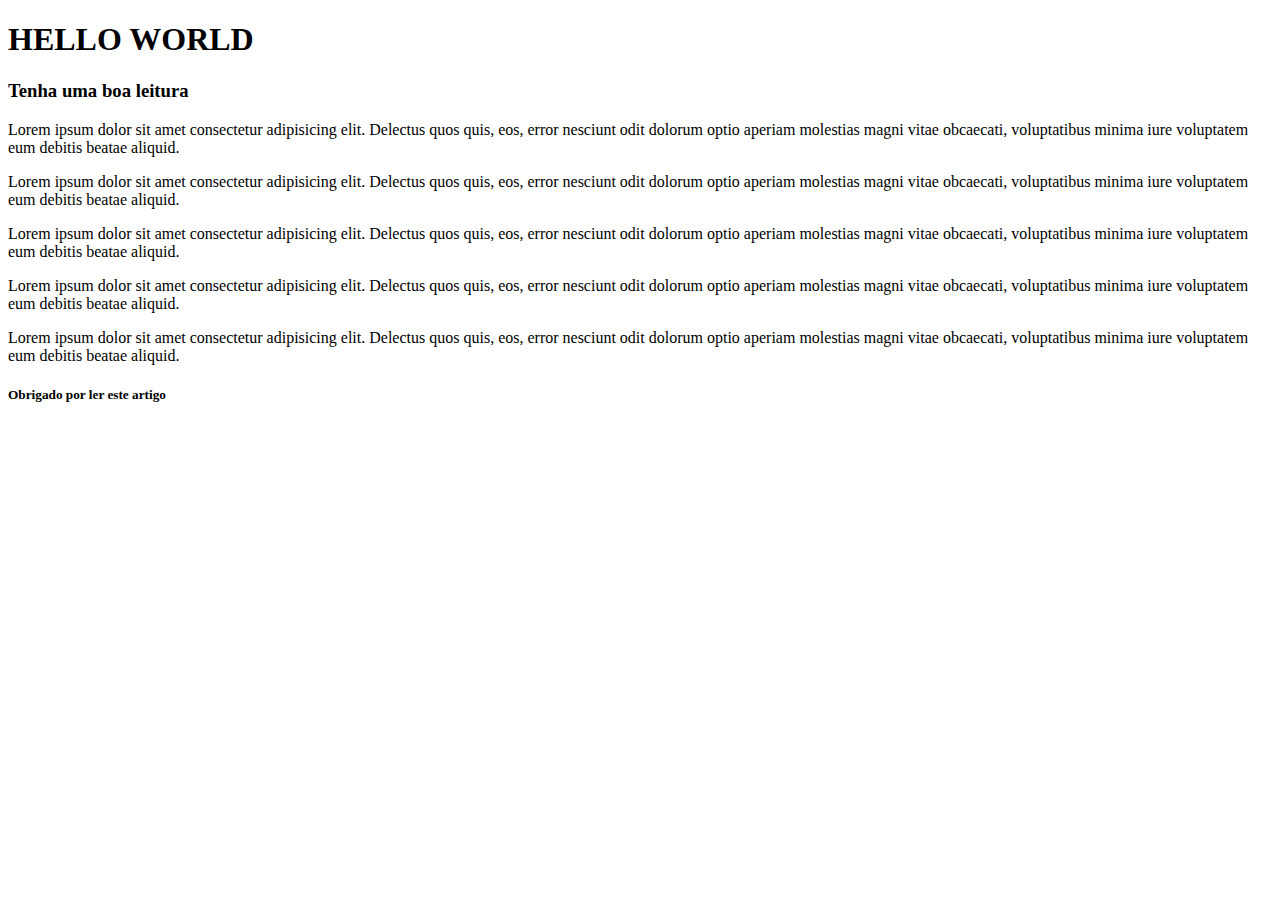
<file: 1 - HTML - Basico/3 - Indentação/index.html>
<!DOCTYPE html>
<html>
  <head>
    <title>Aula - Indentação</title>
  </head>
  <body>
    <section>
      <header>
        <h1>HELLO WORLD</h1>
        <h3>Tenha uma boa leitura</h3>
      </header>
      <article>
        <p>
          Lorem ipsum dolor sit amet consectetur adipisicing elit. Delectus quos quis, eos, error nesciunt odit dolorum optio aperiam molestias magni vitae obcaecati, voluptatibus minima iure voluptatem eum debitis beatae aliquid.
        </p>
        <p>
          Lorem ipsum dolor sit amet consectetur adipisicing elit. Delectus quos quis, eos, error nesciunt odit dolorum optio aperiam molestias magni vitae obcaecati, voluptatibus minima iure voluptatem eum debitis beatae aliquid.
        </p>
        <p>
          Lorem ipsum dolor sit amet consectetur adipisicing elit. Delectus quos quis, eos, error nesciunt odit dolorum optio aperiam molestias magni vitae obcaecati, voluptatibus minima iure voluptatem eum debitis beatae aliquid.
        </p>
        <p>
          Lorem ipsum dolor sit amet consectetur adipisicing elit. Delectus quos quis, eos, error nesciunt odit dolorum optio aperiam molestias magni vitae obcaecati, voluptatibus minima iure voluptatem eum debitis beatae aliquid.
        </p>
        <p>
          Lorem ipsum dolor sit amet consectetur adipisicing elit. Delectus quos quis, eos, error nesciunt odit dolorum optio aperiam molestias magni vitae obcaecati, voluptatibus minima iure voluptatem eum debitis beatae aliquid.
        </p>
      </article>
      <footer>
        <h5>Obrigado por ler este artigo</h5>
      </footer>
    </section>  
  </body>
</html>
</file>
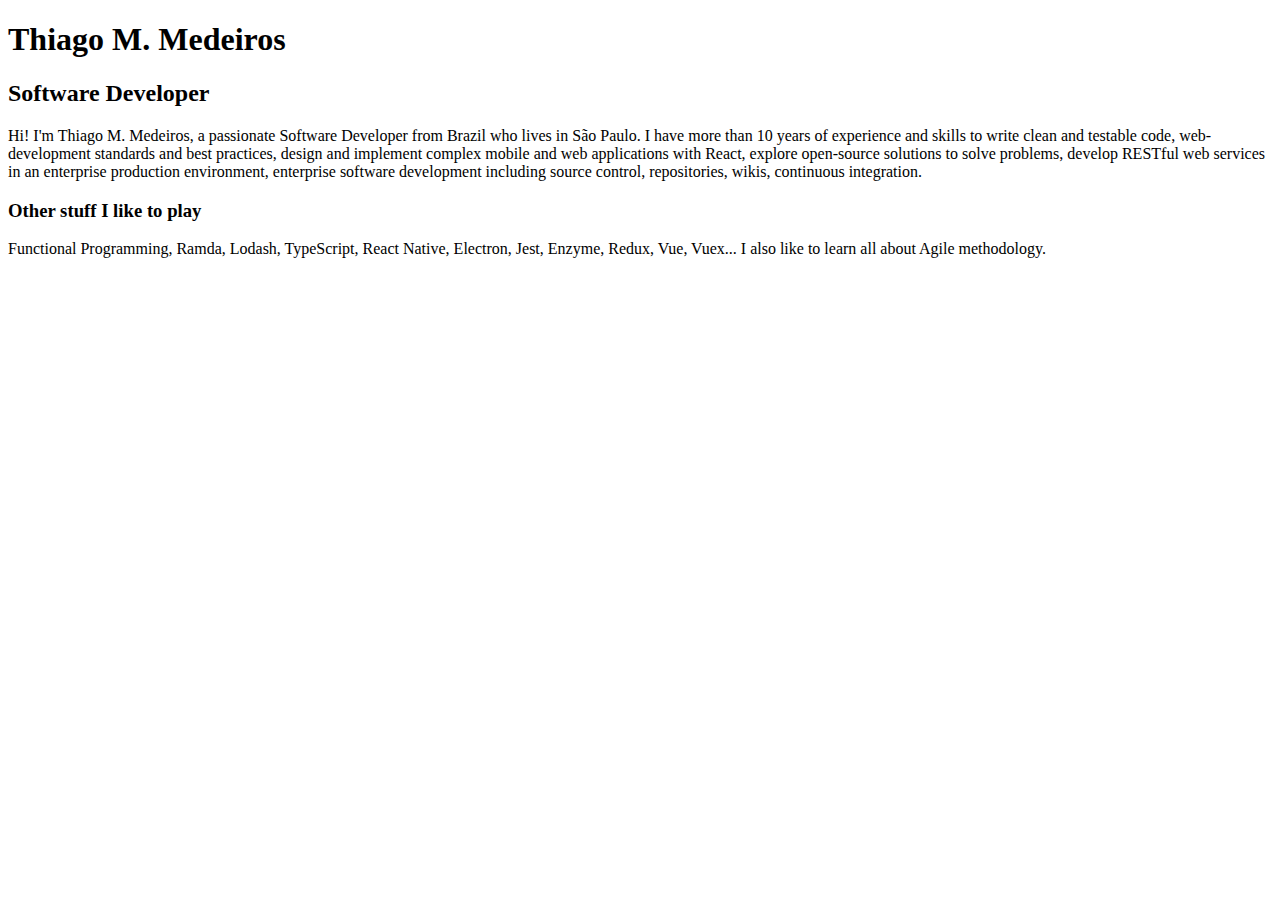
<file: 1 - HTML - Basico/4 - Títulos e Parágrafos/index.html>
<!DOCTYPE html>
<html lang="pt">
<head>
  <meta charset="UTF-8">
  <meta name="viewport" content="width=device-width, initial-scale=1.0">
  <title>Thiago M. Medeiros</title>
</head>
<body>
  
  <h1>Thiago M. Medeiros</h1>
  <h2>Software Developer</h2>
  <p>
    Hi! I'm Thiago M. Medeiros, a passionate Software Developer from Brazil who lives in São Paulo. I have more than 10 years of experience and skills to write clean and testable code, web-development standards and best practices, design and implement complex mobile and web applications with React, explore open-source solutions to solve problems, develop RESTful web services in an enterprise production environment, enterprise software development including source control, repositories, wikis, continuous integration.
  </p>

  <h3>Other stuff I like to play</h3>
  <p>
    Functional Programming, Ramda, Lodash, TypeScript, React Native, Electron, Jest, Enzyme, Redux, Vue, Vuex... I also like to learn all about Agile methodology.
  </p>

</body>
</html>
</file>
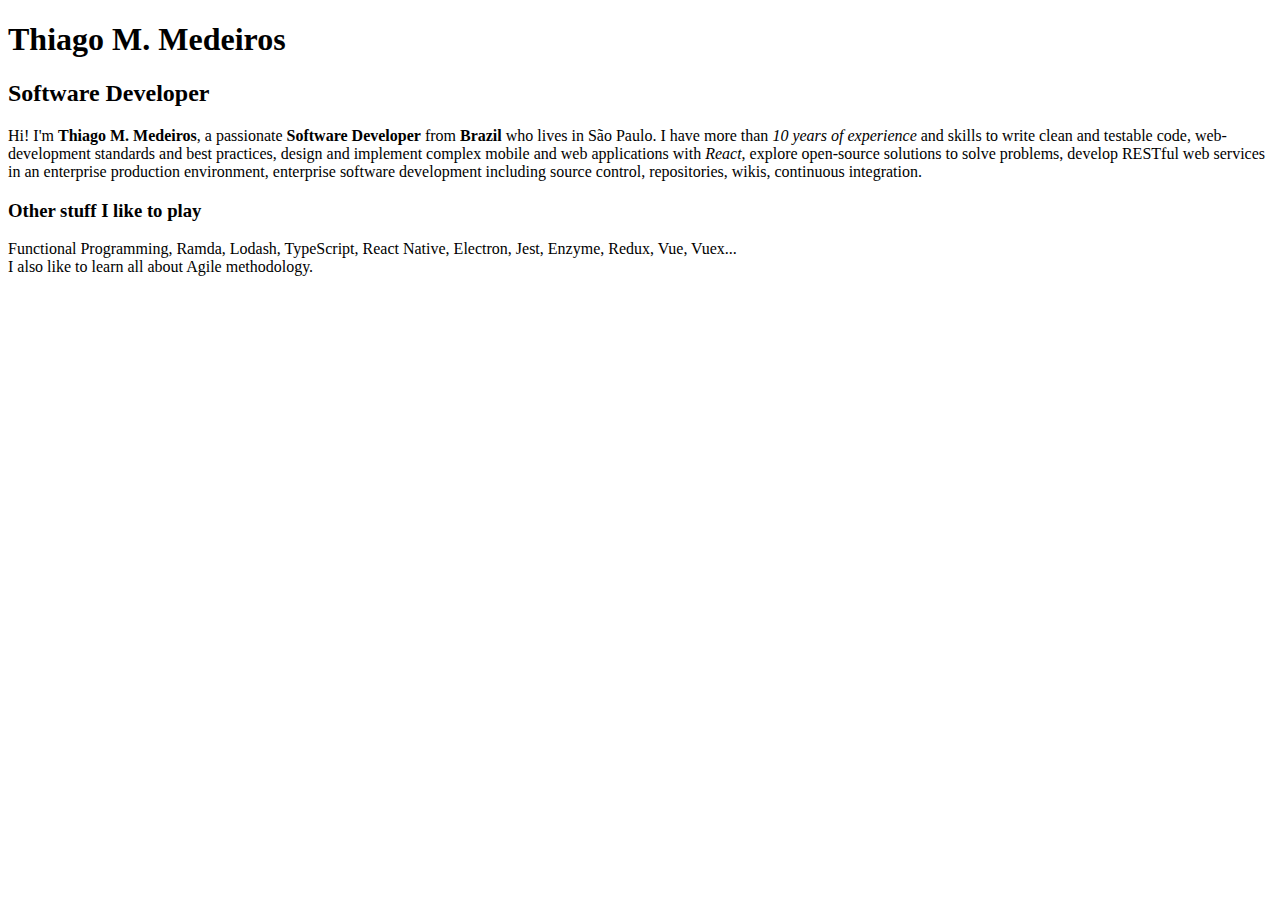
<file: 1 - HTML - Basico/5 - Formatação de Texto/index.html>
<!DOCTYPE html>
<html lang="pt">
<head>
  <meta charset="UTF-8">
  <meta name="viewport" content="width=device-width, initial-scale=1.0">
  <title>Thiago M. Medeiros</title>
</head>
<body>
  
  <h1>Thiago M. Medeiros</h1>
  <h2>Software Developer</h2>
  <p>
    Hi! I'm <strong>Thiago M. Medeiros</strong>, a passionate <strong>Software Developer</strong> from <b>Brazil</b> who lives in São Paulo. I have more than <em>10 years of experience</em> and skills to write clean and testable code, web-development standards and best practices, design and implement complex mobile and web applications with <i>React</i>, explore open-source solutions to solve problems, develop RESTful web services in an enterprise production environment, enterprise software development including source control, repositories, wikis, continuous integration.
  </p>

  <h3>Other stuff I like to play</h3>
  <p>
    Functional Programming, Ramda, Lodash, TypeScript, React Native, Electron, Jest, Enzyme, Redux, Vue, Vuex...
    <br>I also like to learn all about Agile methodology.
  </p>

</body>
</html>
</file>
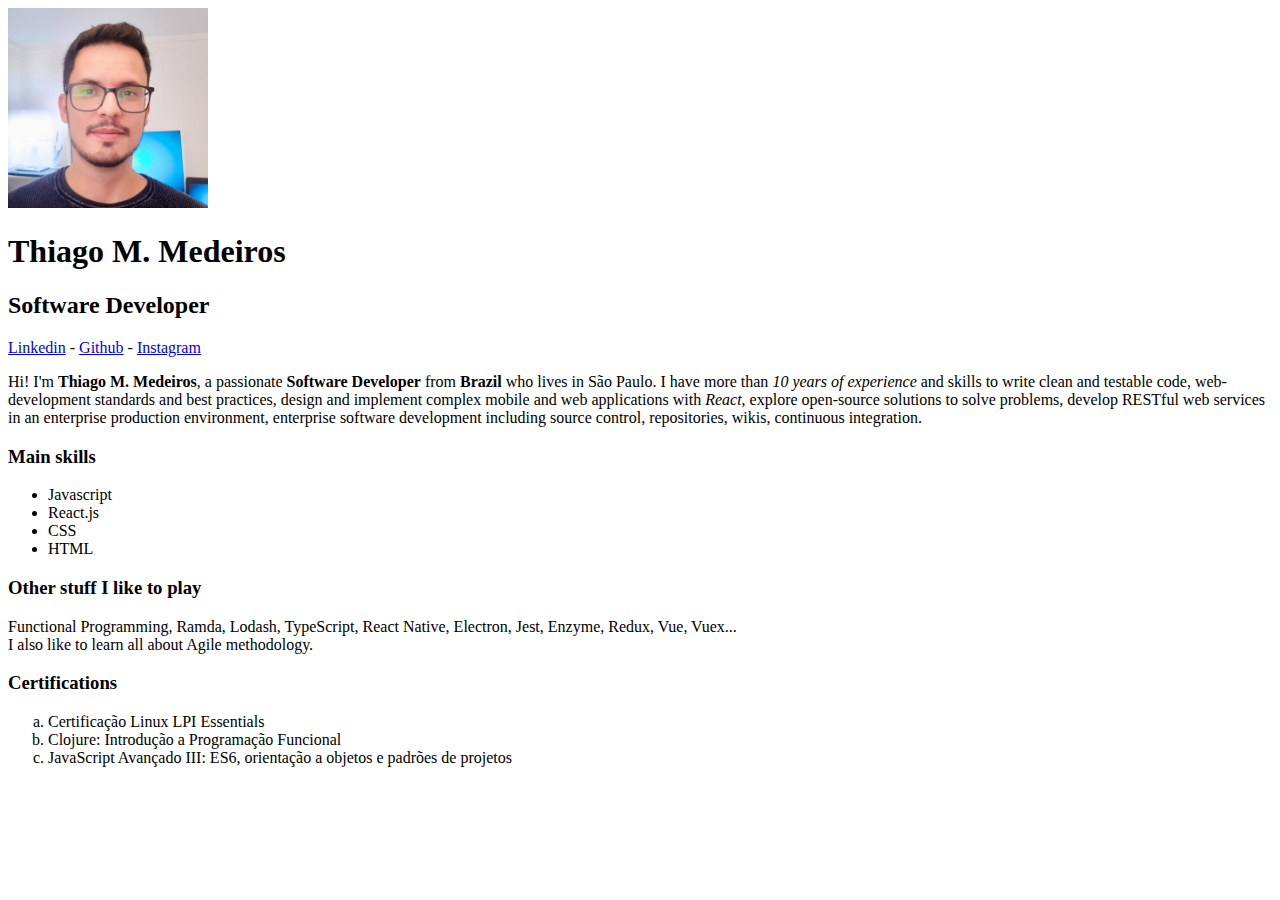
<file: 1 - HTML - Basico/6 - Imagens, Links e Listas/index.html>
<!DOCTYPE html>
<html lang="pt">
<head>
  <meta charset="UTF-8">
  <meta name="viewport" content="width=device-width, initial-scale=1.0">
  <title>Thiago M. Medeiros</title>
</head>
<body>
  
  <img src="thiago.jpeg" width="200" alt="Foto: Thiago M. Medeiros">

  <h1>Thiago M. Medeiros</h1>
  <h2>Software Developer</h2>

  <a href="http://www.linkedin.com" target="_blank">Linkedin</a>
  -
  <a href="http://www.github.com" target="_blank">Github</a>
  -
  <a href="http://www.instagram.com" target="_blank">Instagram</a>

  <p>
    Hi! I'm <strong>Thiago M. Medeiros</strong>, a passionate <strong>Software Developer</strong> from <b>Brazil</b> who lives in São Paulo. I have more than <em>10 years of experience</em> and skills to write clean and testable code, web-development standards and best practices, design and implement complex mobile and web applications with <i>React</i>, explore open-source solutions to solve problems, develop RESTful web services in an enterprise production environment, enterprise software development including source control, repositories, wikis, continuous integration.
  </p>

  <h3>Main skills</h3>
  <ul>
    <li>Javascript</li>
    <li>React.js</li>
    <li>CSS</li>
    <li>HTML</li>
  </ul>

  <h3>Other stuff I like to play</h3>
  <p>
    Functional Programming, Ramda, Lodash, TypeScript, React Native, Electron, Jest, Enzyme, Redux, Vue, Vuex...
    <br>I also like to learn all about Agile methodology.
  </p>

  <h3>Certifications</h3>
  <ol type="a">
    <li>Certificação Linux LPI Essentials</li>
    <li>Clojure: Introdução a Programação Funcional</li>
    <li>JavaScript Avançado III: ES6, orientação a objetos e padrões de projetos</li>
  </ol>

</body>
</html>
</file>
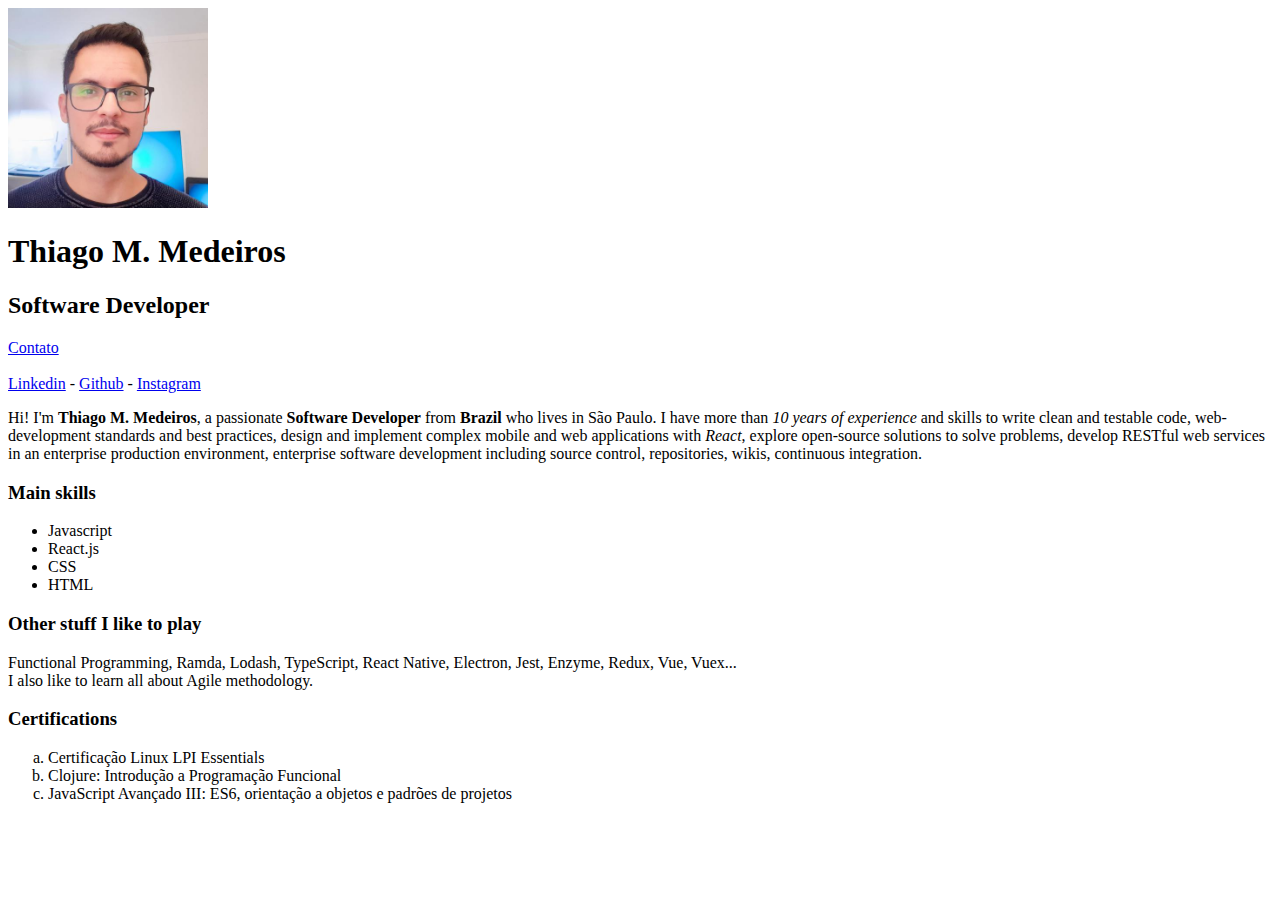
<file: 1 - HTML - Basico/7 - Navegação/index.html>
<!DOCTYPE html>
<html lang="pt">
<head>
  <meta charset="UTF-8">
  <meta name="viewport" content="width=device-width, initial-scale=1.0">
  <title>Thiago M. Medeiros</title>
</head>
<body>
  
  <img src="thiago.jpeg" width="200" alt="Foto: Thiago M. Medeiros">

  <h1>Thiago M. Medeiros</h1>
  <h2>Software Developer</h2>

  <a href="contato.html">Contato</a>
  
  <br><br>

  <a href="http://www.linkedin.com" target="_blank">Linkedin</a>
  -
  <a href="http://www.github.com" target="_blank">Github</a>
  -
  <a href="http://www.instagram.com" target="_blank">Instagram</a>

  <p>
    Hi! I'm <strong>Thiago M. Medeiros</strong>, a passionate <strong>Software Developer</strong> from <b>Brazil</b> who lives in São Paulo. I have more than <em>10 years of experience</em> and skills to write clean and testable code, web-development standards and best practices, design and implement complex mobile and web applications with <i>React</i>, explore open-source solutions to solve problems, develop RESTful web services in an enterprise production environment, enterprise software development including source control, repositories, wikis, continuous integration.
  </p>

  <h3>Main skills</h3>
  <ul>
    <li>Javascript</li>
    <li>React.js</li>
    <li>CSS</li>
    <li>HTML</li>
  </ul>

  <h3>Other stuff I like to play</h3>
  <p>
    Functional Programming, Ramda, Lodash, TypeScript, React Native, Electron, Jest, Enzyme, Redux, Vue, Vuex...
    <br>I also like to learn all about Agile methodology.
  </p>

  <h3>Certifications</h3>
  <ol type="a">
    <li>Certificação Linux LPI Essentials</li>
    <li>Clojure: Introdução a Programação Funcional</li>
    <li>JavaScript Avançado III: ES6, orientação a objetos e padrões de projetos</li>
  </ol>

</body>
</html>
</file>
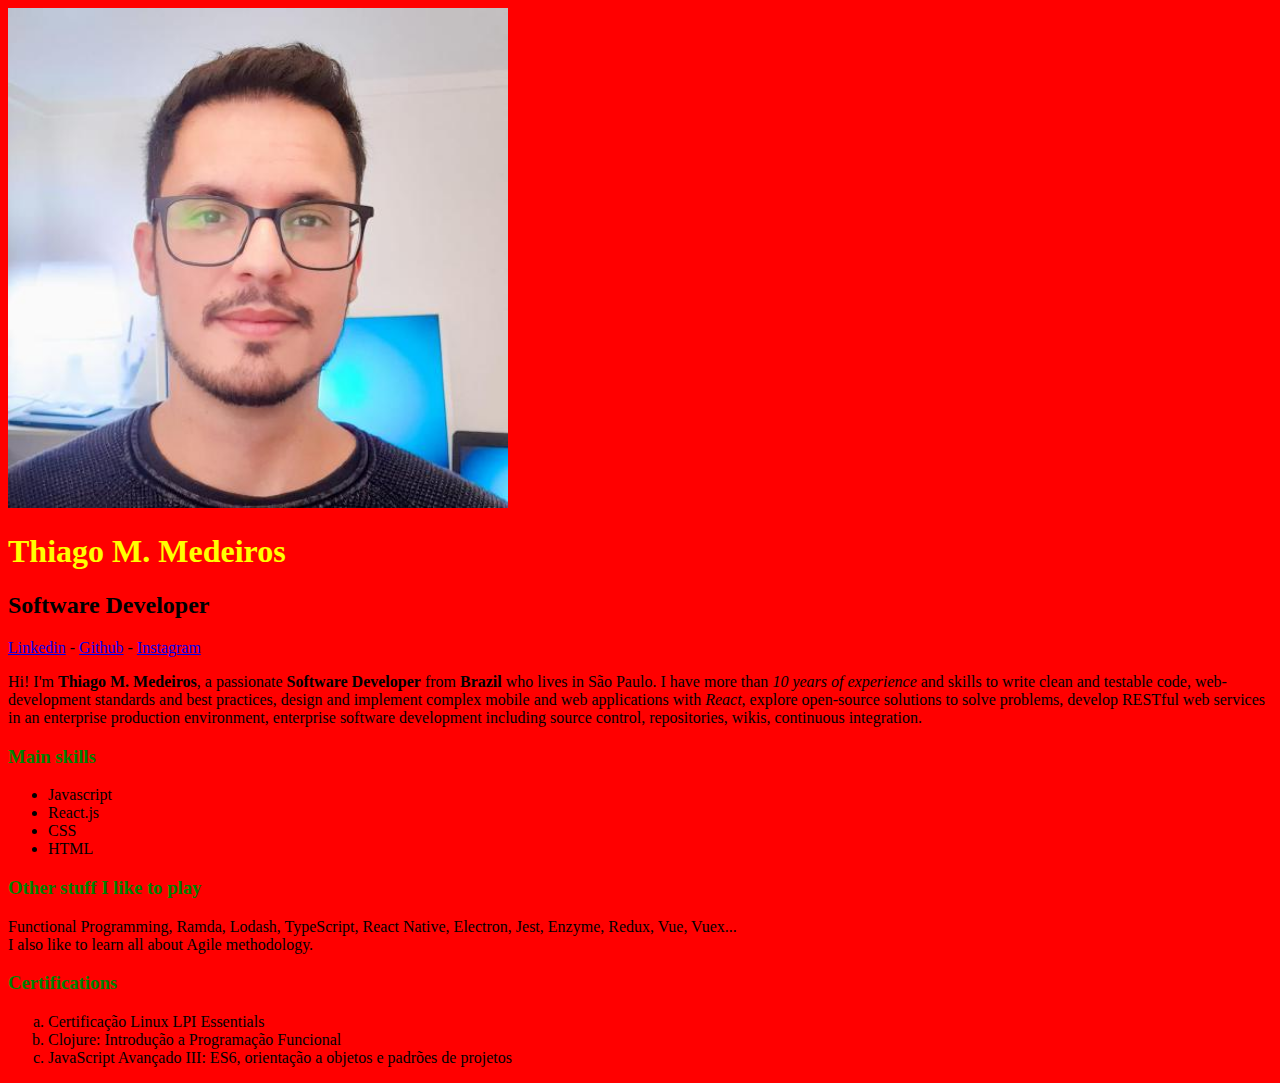
<file: 2 - CSS - Basico/aula1/index.html>
<!DOCTYPE html>
<html lang="pt">

<head>
  <meta charset="UTF-8">
  <meta name="viewport" content="width=device-width, initial-scale=1.0">
  <title>Thiago M. Medeiros</title>

  <link rel="stylesheet" href="style.css">
</head>

<body>

  <img src="thiago.jpeg" alt="Foto: Thiago M. Medeiros" class="foto-principal">

  <h1 id="titulo-principal">Thiago M. Medeiros</h1>
  <h2>Software Developer</h2>

  <a href="http://www.linkedin.com" target="_blank">Linkedin</a>
  -
  <a href="http://www.github.com" target="_blank">Github</a>
  -
  <a href="http://www.instagram.com" target="_blank">Instagram</a>

  <p>
    Hi! I'm <strong>Thiago M. Medeiros</strong>, a passionate <strong>Software Developer</strong> from <b>Brazil</b> who
    lives in São Paulo. I have more than <em>10 years of experience</em> and skills to write clean and testable code,
    web-development standards and best practices, design and implement complex mobile and web applications with
    <i>React</i>, explore open-source solutions to solve problems, develop RESTful web services in an enterprise
    production environment, enterprise software development including source control, repositories, wikis, continuous
    integration.
  </p>

  <h3>Main skills</h3>
  <ul>
    <li>Javascript</li>
    <li>React.js</li>
    <li>CSS</li>
    <li>HTML</li>
  </ul>

  <h3>Other stuff I like to play</h3>
  <p>
    Functional Programming, Ramda, Lodash, TypeScript, React Native, Electron, Jest, Enzyme, Redux, Vue, Vuex...
    <br>I also like to learn all about Agile methodology.
  </p>

  <h3>Certifications</h3>
  <ol type="a">
    <li>Certificação Linux LPI Essentials</li>
    <li>Clojure: Introdução a Programação Funcional</li>
    <li>JavaScript Avançado III: ES6, orientação a objetos e padrões de projetos</li>
  </ol>

</body>

</html>
</file>
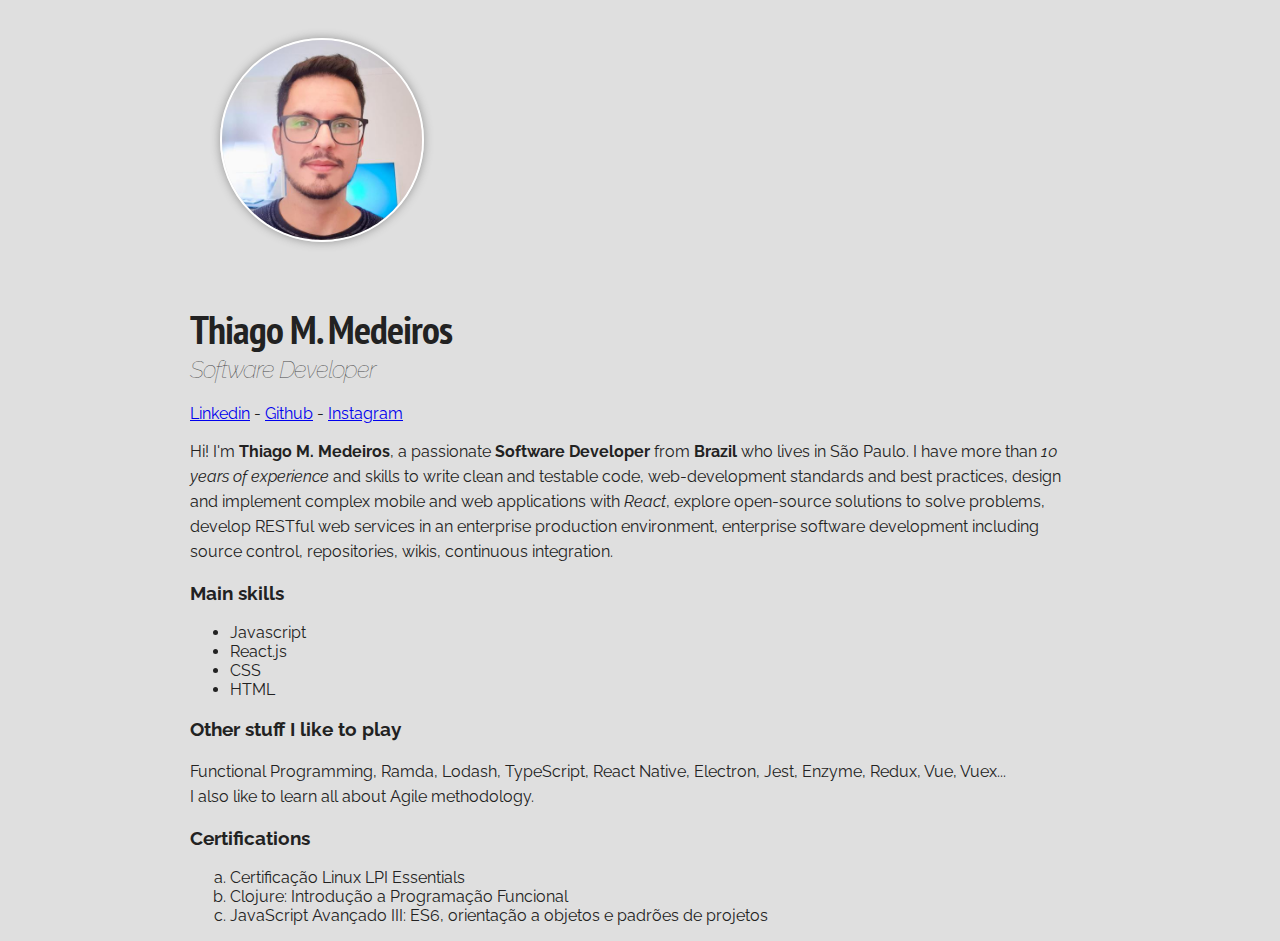
<file: 2 - CSS - Basico/aula10/index.html>
<!DOCTYPE html>
<html lang="pt">
<head>
  <meta charset="UTF-8">
  <meta name="viewport" content="width=device-width, initial-scale=1.0">
  <title>Thiago M. Medeiros</title>

  <link href="https://fonts.googleapis.com/css2?family=PT+Sans+Narrow:wght@700&family=Raleway:wght@400;500&display=swap" rel="stylesheet">
  <link rel="stylesheet" href="style.css">
</head>
<body>

  <div class="container">
    <div class="profile">
      <img src="thiago.jpeg" alt="Foto: Thiago M. Medeiros" class="foto-principal">

      <h1>Thiago M. Medeiros</h1>
      <h2>Software Developer</h2>

      <a href="http://www.linkedin.com" target="_blank">Linkedin</a>
      -
      <a href="http://www.github.com" target="_blank">Github</a>
      -
      <a href="http://www.instagram.com" target="_blank">Instagram</a>
    </div>

    <p>
      Hi! I'm <strong>Thiago M. Medeiros</strong>, a passionate <strong>Software Developer</strong> from <b>Brazil</b> who lives in São Paulo. I have more than <em>10 years of experience</em> and skills to write clean and testable code, web-development standards and best practices, design and implement complex mobile and web applications with <i>React</i>, explore open-source solutions to solve problems, develop RESTful web services in an enterprise production environment, enterprise software development including source control, repositories, wikis, continuous integration.
    </p>

    <h3>Main skills</h3>
    <ul>
      <li>Javascript</li>
      <li>React.js</li>
      <li>CSS</li>
      <li>HTML</li>
    </ul>

    <h3>Other stuff I like to play</h3>
    <p>
      Functional Programming, Ramda, Lodash, TypeScript, React Native, Electron, Jest, Enzyme, Redux, Vue, Vuex...
      <br>I also like to learn all about Agile methodology.
    </p>

    <h3>Certifications</h3>
    <ol type="a">
      <li>Certificação Linux LPI Essentials</li>
      <li>Clojure: Introdução a Programação Funcional</li>
      <li>JavaScript Avançado III: ES6, orientação a objetos e padrões de projetos</li>
    </ol>
  </div>

</body>
</html>
</file>
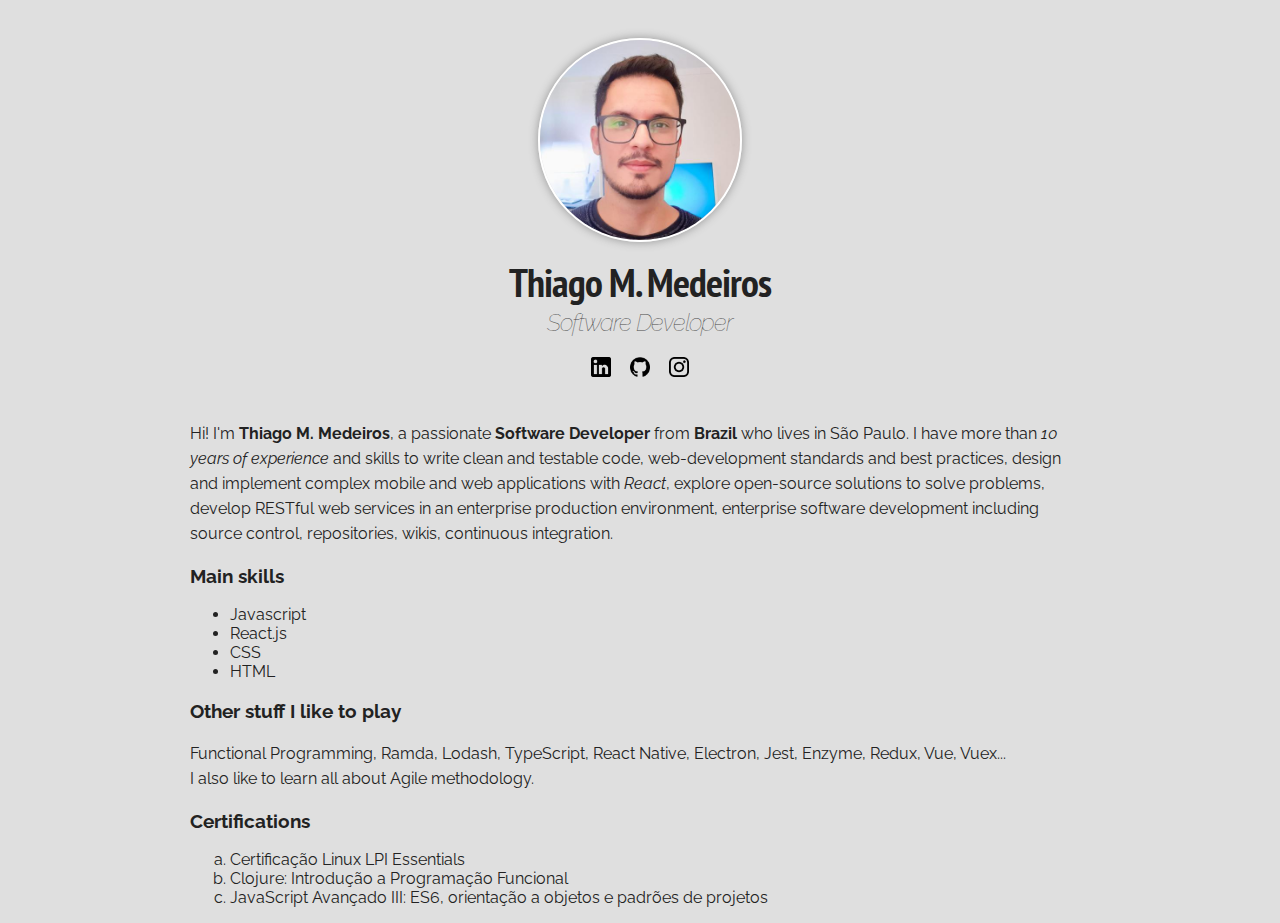
<file: 2 - CSS - Basico/aula11/index.html>
<!DOCTYPE html>
<html lang="pt">
<head>
  <meta charset="UTF-8">
  <meta name="viewport" content="width=device-width, initial-scale=1.0">
  <title>Thiago M. Medeiros</title>

  <link href="https://fonts.googleapis.com/css2?family=PT+Sans+Narrow:wght@700&family=Raleway:wght@400;500&display=swap" rel="stylesheet">
  <link rel="stylesheet" href="style.css">
</head>
<body>

  <div class="container">
    <div class="profile">
      <img src="thiago.jpeg" alt="Foto: Thiago M. Medeiros" class="foto-principal">

      <h1>Thiago M. Medeiros</h1>
      <h2>Software Developer</h2>

      <a href="http://www.linkedin.com" target="_blank" class="social-links">
        <img src="logo-linkedin.png" alt="Linkedin" class="social-icons">
      </a>
      <a href="http://www.github.com" target="_blank" class="social-links">
        <img src="logo-github.png" alt="github" class="social-icons github">
      </a>
      <a href="http://www.instagram.com" target="_blank" class="social-links">
        <img src="logo-instagram.png" alt="Instagram" class="social-icons">
      </a>
    </div>

    <p>
      Hi! I'm <strong>Thiago M. Medeiros</strong>, a passionate <strong>Software Developer</strong> from <b>Brazil</b> who lives in São Paulo. I have more than <em>10 years of experience</em> and skills to write clean and testable code, web-development standards and best practices, design and implement complex mobile and web applications with <i>React</i>, explore open-source solutions to solve problems, develop RESTful web services in an enterprise production environment, enterprise software development including source control, repositories, wikis, continuous integration.
    </p>

    <h3>Main skills</h3>
    <ul>
      <li>Javascript</li>
      <li>React.js</li>
      <li>CSS</li>
      <li>HTML</li>
    </ul>

    <h3>Other stuff I like to play</h3>
    <p>
      Functional Programming, Ramda, Lodash, TypeScript, React Native, Electron, Jest, Enzyme, Redux, Vue, Vuex...
      <br>I also like to learn all about Agile methodology.
    </p>

    <h3>Certifications</h3>
    <ol type="a">
      <li>Certificação Linux LPI Essentials</li>
      <li>Clojure: Introdução a Programação Funcional</li>
      <li>JavaScript Avançado III: ES6, orientação a objetos e padrões de projetos</li>
    </ol>
  </div>

</body>
</html>
</file>
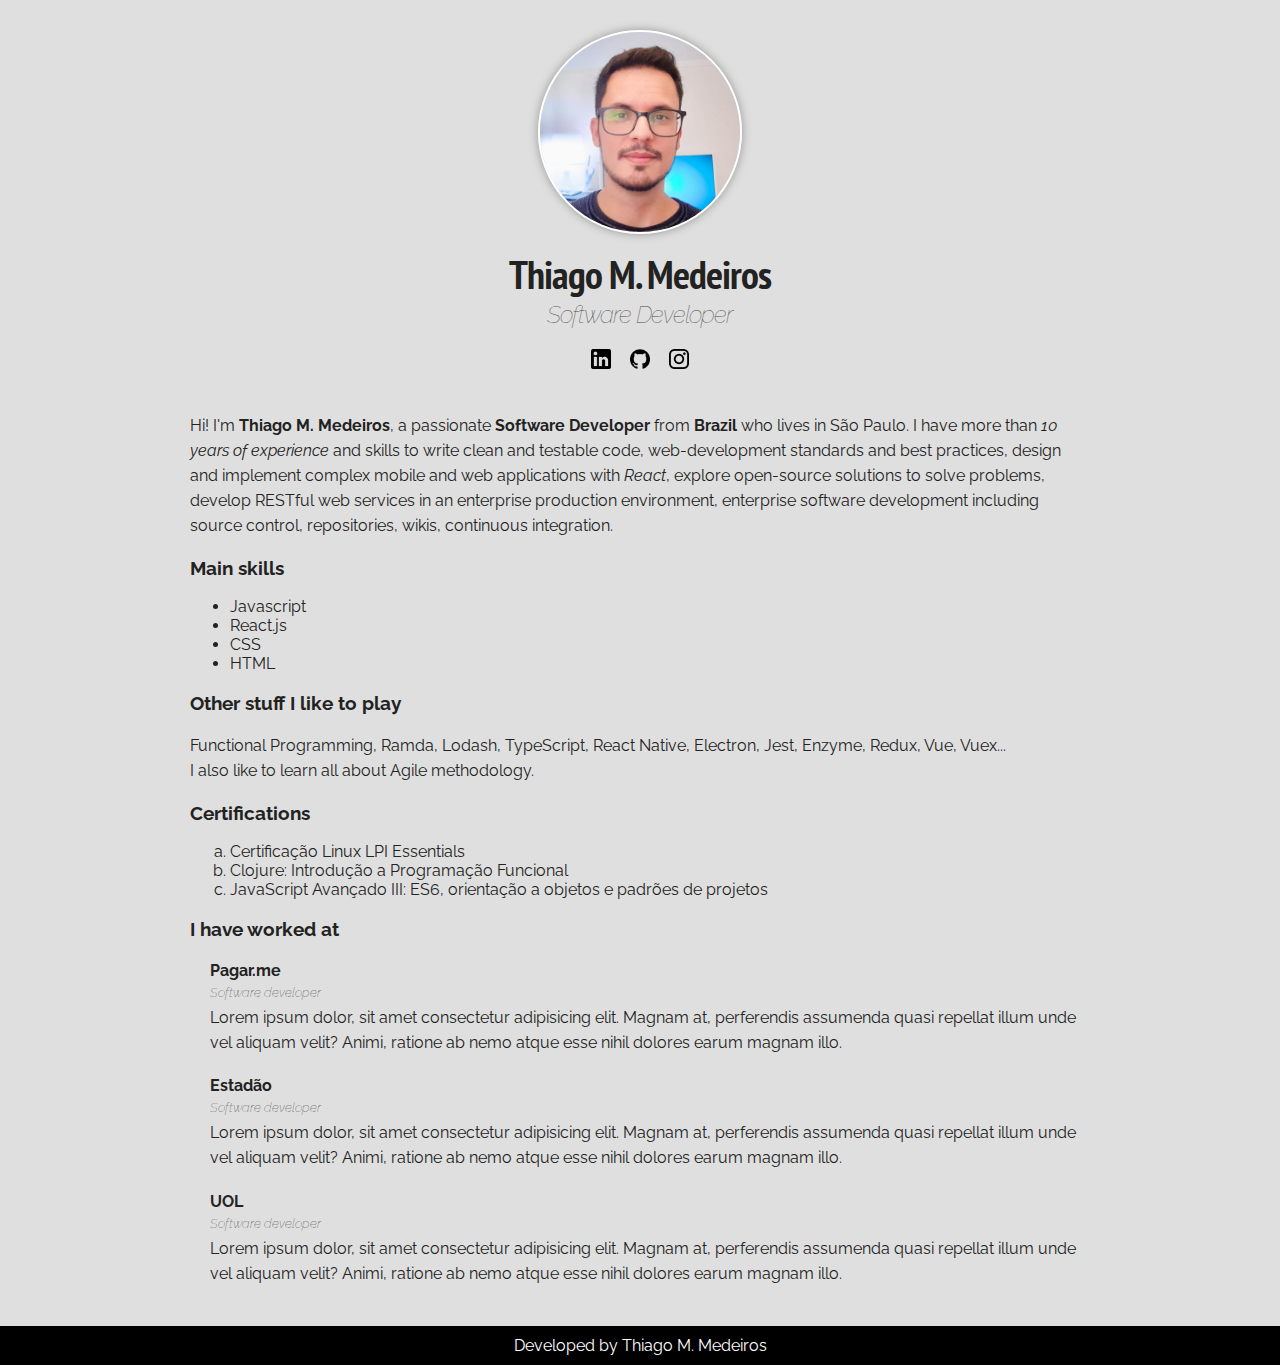
<file: 2 - CSS - Basico/aula12/index.html>
<!DOCTYPE html>
<html lang="pt">
<head>
  <meta charset="UTF-8">
  <meta name="viewport" content="width=device-width, initial-scale=1.0">
  <title>Thiago M. Medeiros</title>

  <link href="https://fonts.googleapis.com/css2?family=PT+Sans+Narrow:wght@700&family=Raleway:wght@400;500&display=swap" rel="stylesheet">
  <link rel="stylesheet" href="style.css">
</head>
<body>

  <div class="container">
    <div class="profile">
      <img src="thiago.jpeg" alt="Foto: Thiago M. Medeiros" class="foto-principal">

      <h1>Thiago M. Medeiros</h1>
      <h2>Software Developer</h2>

      <a href="http://www.linkedin.com" target="_blank" class="social-links">
        <img src="logo-linkedin.png" alt="Linkedin" class="social-icons">
      </a>
      <a href="http://www.github.com" target="_blank" class="social-links">
        <img src="logo-github.png" alt="github" class="social-icons github">
      </a>
      <a href="http://www.instagram.com" target="_blank" class="social-links">
        <img src="logo-instagram.png" alt="Instagram" class="social-icons">
      </a>
    </div>

    <p>
      Hi! I'm <strong>Thiago M. Medeiros</strong>, a passionate <strong>Software Developer</strong> from <b>Brazil</b> who lives in São Paulo. I have more than <em>10 years of experience</em> and skills to write clean and testable code, web-development standards and best practices, design and implement complex mobile and web applications with <i>React</i>, explore open-source solutions to solve problems, develop RESTful web services in an enterprise production environment, enterprise software development including source control, repositories, wikis, continuous integration.
    </p>

    <h3>Main skills</h3>
    <ul>
      <li>Javascript</li>
      <li>React.js</li>
      <li>CSS</li>
      <li>HTML</li>
    </ul>

    <h3>Other stuff I like to play</h3>
    <p>
      Functional Programming, Ramda, Lodash, TypeScript, React Native, Electron, Jest, Enzyme, Redux, Vue, Vuex...
      <br>I also like to learn all about Agile methodology.
    </p>

    <h3>Certifications</h3>
    <ol type="a">
      <li>Certificação Linux LPI Essentials</li>
      <li>Clojure: Introdução a Programação Funcional</li>
      <li>JavaScript Avançado III: ES6, orientação a objetos e padrões de projetos</li>
    </ol>

    <h3>I have worked at</h3>
    <ul class="jobs-list">
      <li>
        <h4>Pagar.me</h4>
        <h5>Software developer</h5>
        <p>
          Lorem ipsum dolor, sit amet consectetur adipisicing elit. Magnam at, perferendis assumenda quasi repellat illum unde vel aliquam velit? Animi, ratione ab nemo atque esse nihil dolores earum magnam illo.
        </p>
      </li>
      <li>
        <h4>Estadão</h4>
        <h5>Software developer</h5>
        <p>
          Lorem ipsum dolor, sit amet consectetur adipisicing elit. Magnam at, perferendis assumenda quasi repellat illum unde vel aliquam velit? Animi, ratione ab nemo atque esse nihil dolores earum magnam illo.
        </p>
      </li>
      <li>
        <h4>UOL</h4>
        <h5>Software developer</h5>
        <p>
          Lorem ipsum dolor, sit amet consectetur adipisicing elit. Magnam at, perferendis assumenda quasi repellat illum unde vel aliquam velit? Animi, ratione ab nemo atque esse nihil dolores earum magnam illo.
        </p>
      </li>
    </ul>
  </div>

  <div class="footer">
    Developed by Thiago M. Medeiros
  </div>

</body>
</html>
</file>
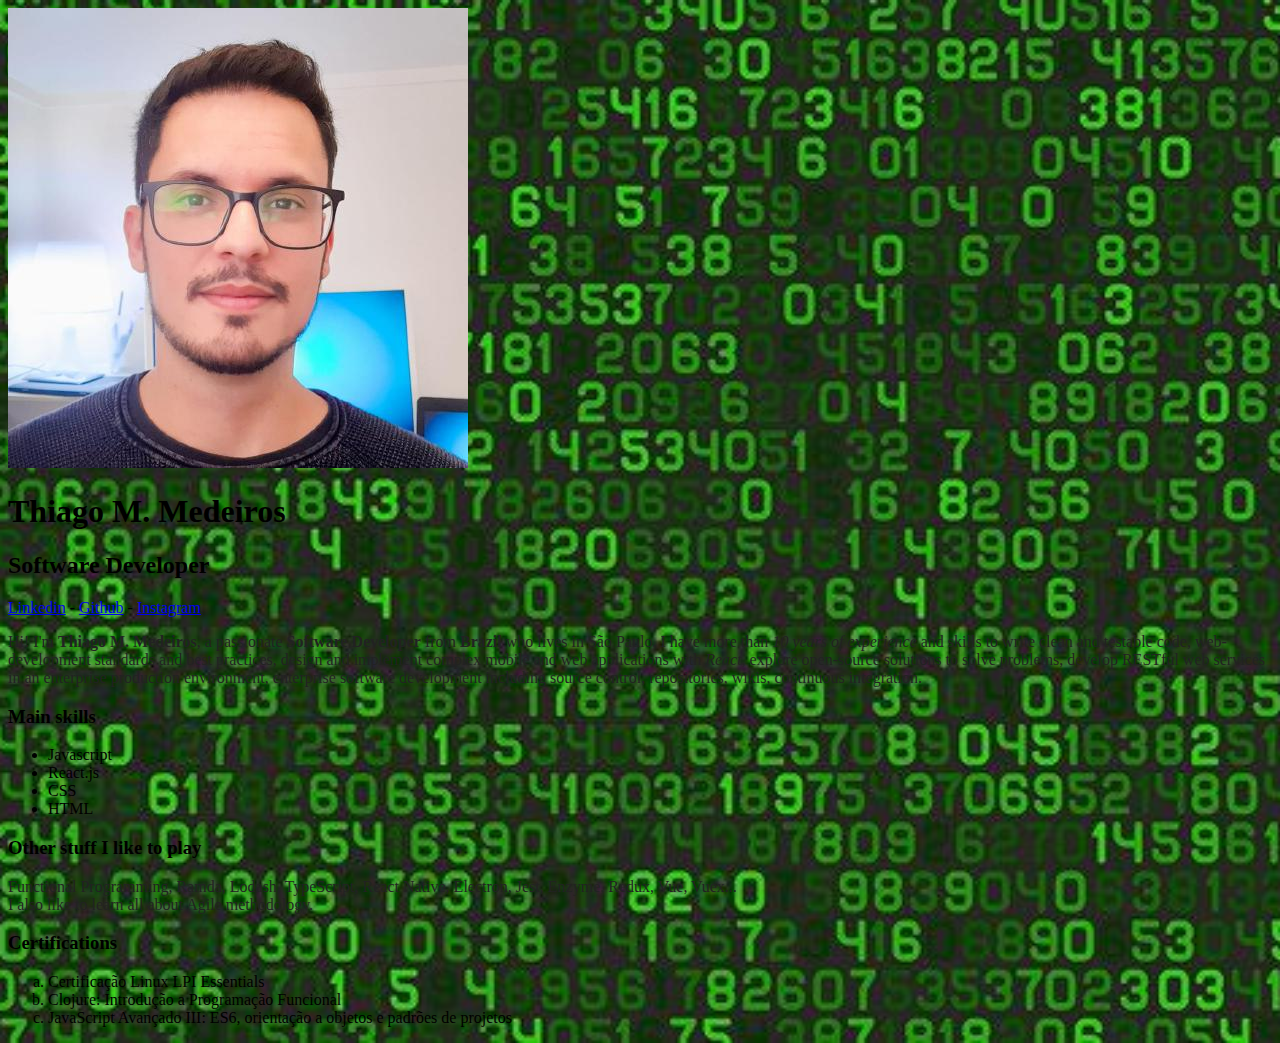
<file: 2 - CSS - Basico/aula3/index.html>
<!DOCTYPE html>
<html lang="pt">
<head>
  <meta charset="UTF-8">
  <meta name="viewport" content="width=device-width, initial-scale=1.0">
  <title>Thiago M. Medeiros</title>

  <link rel="stylesheet" href="style.css">
</head>
<body>
  
  <img src="thiago.jpeg" alt="Foto: Thiago M. Medeiros" class="foto-principal">

  <h1 id="titulo-principal">Thiago M. Medeiros</h1>
  <h2>Software Developer</h2>

  <a href="http://www.linkedin.com" target="_blank">Linkedin</a>
  -
  <a href="http://www.github.com" target="_blank">Github</a>
  -
  <a href="http://www.instagram.com" target="_blank">Instagram</a>

  <p>
    Hi! I'm <strong>Thiago M. Medeiros</strong>, a passionate <strong>Software Developer</strong> from <b>Brazil</b> who lives in São Paulo. I have more than <em>10 years of experience</em> and skills to write clean and testable code, web-development standards and best practices, design and implement complex mobile and web applications with <i>React</i>, explore open-source solutions to solve problems, develop RESTful web services in an enterprise production environment, enterprise software development including source control, repositories, wikis, continuous integration.
  </p>

  <h3>Main skills</h3>
  <ul>
    <li>Javascript</li>
    <li>React.js</li>
    <li>CSS</li>
    <li>HTML</li>
  </ul>

  <h3>Other stuff I like to play</h3>
  <p>
    Functional Programming, Ramda, Lodash, TypeScript, React Native, Electron, Jest, Enzyme, Redux, Vue, Vuex...
    <br>I also like to learn all about Agile methodology.
  </p>

  <h3>Certifications</h3>
  <ol type="a">
    <li>Certificação Linux LPI Essentials</li>
    <li>Clojure: Introdução a Programação Funcional</li>
    <li>JavaScript Avançado III: ES6, orientação a objetos e padrões de projetos</li>
  </ol>

</body>
</html>
</file>
<file: 2 - CSS - Basico/aula1/style.css>
body {
  background: red;
}

h3 {
  color: green;
}

.foto-principal {
  width: 500px;
}

#titulo-principal {
  color: yellow;
}
</file>
<file: 2 - CSS - Basico/aula10/style.css>
body {
  background: #dfdfdf;
  font-family: 'Raleway', sans-serif;
  color: rgb(34, 34, 34);
}

.container {
  width: 900px;
  margin: 0 auto;
}

.foto-principal {
  width: 200px;
  border: 2px solid #FFFFFF; /* shorthand */
  border-radius: 50%;
  margin: 30px;
  box-shadow: 0px 0px 10px #959595;
}

h1 {
  margin-bottom: 0;
  letter-spacing: -1px;
  font-family: 'PT Sans Narrow', sans-serif;
  font-size: 40px;
}

h2 {
  margin-top: 0;
  font-style: italic;
  color: rgb(73 73 73);
  font-weight: 100;
  letter-spacing: -1px;
}

p {
  line-height: 25px;
}
</file>
<file: 2 - CSS - Basico/aula11/style.css>
body {
  background: #dfdfdf;
  font-family: 'Raleway', sans-serif;
  color: rgb(34, 34, 34);
}

.container {
  width: 900px;
  margin: 0 auto;
}

.profile {
  text-align: center;
  margin-bottom: 40px;
}

.foto-principal {
  width: 200px;
  border: 2px solid #FFFFFF; /* shorthand */
  border-radius: 50%;
  margin: 30px 30px 0 30px;
  box-shadow: 0px 0px 10px #959595;
}

h1 {
  margin-top: 10px;
  margin-bottom: 0;
  letter-spacing: -1px;
  font-family: 'PT Sans Narrow', sans-serif;
  font-size: 40px;
}

h2 {
  margin-top: 0;
  font-style: italic;
  color: rgb(73 73 73);
  font-weight: 100;
  letter-spacing: -1px;
}

p {
  line-height: 25px;
}

.social-links {
  text-decoration: none;
}

.social-icons {
  width: 20px;
}

.github {
  margin: 0 15px 0 15px;
}
</file>
<file: 2 - CSS - Basico/aula12/style.css>
body {
  background: #dfdfdf;
  font-family: 'Raleway', sans-serif;
  color: rgb(34, 34, 34);
  margin: 0;
}

.container {
  width: 900px;
  margin: 0 auto;
}

.profile {
  text-align: center;
  margin-bottom: 40px;
}

.foto-principal {
  width: 200px;
  border: 2px solid #FFFFFF; /* shorthand */
  border-radius: 50%;
  margin: 30px 30px 0 30px;
  box-shadow: 0px 0px 10px #959595;
}

h1 {
  margin-top: 10px;
  margin-bottom: 0;
  letter-spacing: -1px;
  font-family: 'PT Sans Narrow', sans-serif;
  font-size: 40px;
}

h2 {
  margin-top: 0;
  font-style: italic;
  color: rgb(73 73 73);
  font-weight: 100;
  letter-spacing: -1px;
}

h4 {
  margin-bottom: 5px;
}

h5 {
  margin-top: 0;
  margin-bottom: 5px;
  font-weight: 100;
  font-style: italic;
}

p {
  line-height: 25px;
  margin-top: 0;
}

.social-links {
  text-decoration: none;
}

.social-icons {
  width: 20px;
}

.github {
  margin: 0 15px 0 15px;
}

.jobs-list {
  list-style: none;
  padding-left: 20px;
}

.footer {
  margin-top: 40px;
  background-color: black;
  color: white;
  text-align: center;
  padding: 10px 0;
}
</file>
<file: 2 - CSS - Basico/aula3/style.css>
body {
  background-image: url(background.jpg);
  background-repeat: no-repeat;
  /* background-position: 100% 10%; */
  background-position: center center;
  background-size: cover;
}

p {
  color: rgb(34, 34, 34);
}
</file>
